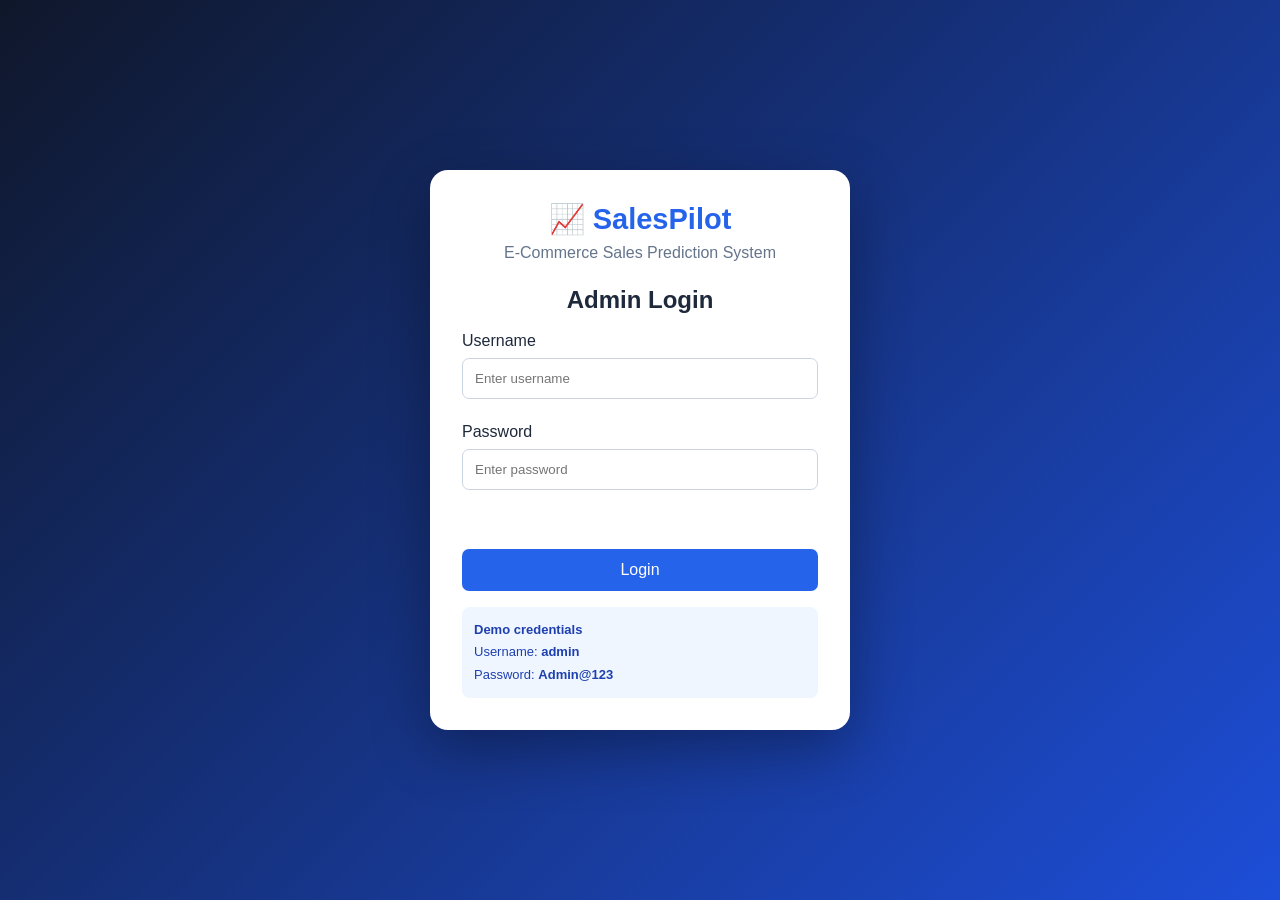
<file: 6.html>
<!DOCTYPE html>
<html lang="en">
<head>
<meta charset="UTF-8">
<meta name="viewport" content="width=device-width, initial-scale=1">
<title>SalesPilot - E-Commerce Sales Prediction</title>
<style>
*{box-sizing:border-box;margin:0;padding:0}
html{scroll-behavior:smooth}
body{font-family:Arial;background:#f1f5f9;color:#1e293b}
header{background:#0f172a;color:white;padding:20px;display:flex;justify-content:space-between;align-items:center;flex-wrap:wrap}
.logo{font-size:25px;font-weight:bold;color:#60a5fa}
nav{display:flex;flex-wrap:wrap;gap:10px}
nav a{color:white;text-decoration:none;padding:10px}
nav a:hover{color:#60a5fa}
main{max-width:1200px;margin:auto;padding:20px}
section{padding:25px 0;scroll-margin-top:20px}
.hero{background:linear-gradient(120deg,#0f172a,#2563eb);color:white;padding:50px 30px;border-radius:15px}
.hero h1{font-size:40px;margin-bottom:15px}
.hero p{line-height:1.8;margin-bottom:20px}
.btn{background:#2563eb;color:white;border:0;padding:12px 20px;border-radius:7px;cursor:pointer;margin-top:10px}
.btn:hover{background:#1d4ed8}
.cards{display:grid;grid-template-columns:repeat(auto-fit,minmax(180px,1fr));gap:15px;margin:20px 0}
.card{background:white;padding:20px;border-radius:12px;box-shadow:0 3px 10px #00000008;margin:15px 0}
.stat{font-size:28px;font-weight:bold;color:#2563eb;margin-top:10px}
.service-container{display:grid;grid-template-columns:repeat(auto-fit,minmax(220px,1fr));gap:20px}
.service-card{background:white;padding:25px;border-radius:12px}
.service-card h3{color:#2563eb;margin-bottom:12px}
.service-card p{line-height:1.6;color:#64748b}
input,select{width:100%;padding:12px;margin:8px 0;border:1px solid #cbd5e1;border-radius:7px}
label{display:block;margin-top:10px}
table{width:100%;border-collapse:collapse;min-width:450px}
th,td{padding:12px;border-bottom:1px solid #ddd;text-align:left}
th{background:#f8fafc}
.table{overflow-x:auto}
footer{text-align:center;background:#0f172a;color:white;padding:25px;margin-top:30px}
@media(max-width:600px){header{justify-content:center;text-align:center;gap:15px}.hero h1{font-size:28px}main{padding:12px}}
#loginScreen{position:fixed;inset:0;z-index:10000;display:flex;align-items:center;justify-content:center;padding:20px;background:linear-gradient(135deg,#0f172a,#1d4ed8)}
.login-box{width:100%;max-width:420px;background:#fff;padding:32px;border-radius:18px;box-shadow:0 20px 60px #0005}
.login-logo{text-align:center;font-size:29px;font-weight:bold;color:#2563eb;margin-bottom:8px}
.login-subtitle{text-align:center;color:#64748b;margin-bottom:24px}
.login-box h2{text-align:center;margin-bottom:18px}
.login-box input{margin:8px 0 14px}
.login-box .btn{width:100%;font-size:16px}
.login-error{color:#dc2626;min-height:20px;margin:5px 0 10px;font-size:14px}
.demo-login{background:#eff6ff;color:#1e40af;border-radius:8px;padding:12px;margin-top:16px;font-size:13px;line-height:1.7}
#appContent[hidden]{display:none!important}
.logout-btn{background:#dc2626;color:#fff;border:0;border-radius:7px;padding:10px 14px;cursor:pointer}
</style>
</head>
<body>

<div id="loginScreen">
 <div class="login-box">
  <div class="login-logo">📈 SalesPilot</div>
  <p class="login-subtitle">E-Commerce Sales Prediction System</p>
  <h2>Admin Login</h2>
  <form id="loginForm">
   <label>Username</label>
   <input id="loginUsername" type="text" placeholder="Enter username" required>
   <label>Password</label>
   <input id="loginPassword" type="password" placeholder="Enter password" required>
   <p id="loginError" class="login-error"></p>
   <button class="btn" type="submit">Login</button>
  </form>
  <div class="demo-login"><b>Demo credentials</b><br>Username: <b>admin</b><br>Password: <b>Admin@123</b></div>
 </div>
</div>

<div id="appContent" hidden>
<header>
 <div class="logo">📈 SalesPilot</div>
 <nav>
  <a href="#home">Home</a>
  <a href="#about">About</a>
  <a href="#services">Services</a>
  <a href="#dashboard">Dashboard</a>
  <a href="#products">Products</a>
  <a href="#sales">Sales</a>
  <a href="#prediction">Prediction</a>
  <a href="#history">History</a>
 </nav>
 <button class="logout-btn" id="logoutButton">Logout</button>
</header>

<main>
<section id="home">
 <div class="hero">
  <h1>Predict Your Sales.<br>Grow Your Business.</h1>
  <p>E-Commerce Sales Prediction System</p>
  <p>Manage products, record sales, monitor revenue, and estimate future product demand.</p>
  <a href="#dashboard"><button class="btn">Explore Dashboard →</button></a>
 </div>
</section>

<section id="about">
 <div class="card">
  <h2>About SalesPilot</h2>
  <p>SalesPilot is an E-Commerce Sales Prediction System designed to help businesses manage products, analyze sales performance, and estimate future demand.</p>
 </div>
</section>

<section id="services">
 <h2>Our Services</h2>
 <div class="service-container">
  <div class="service-card"><h3>📊 Sales Analytics</h3><p>Analyze sales and revenue performance.</p></div>
  <div class="service-card"><h3>🤖 Sales Prediction</h3><p>Estimate future product sales using historical data.</p></div>
  <div class="service-card"><h3>⚡ Live Dashboard</h3><p>Monitor sales and business performance.</p></div>
  <div class="service-card"><h3>📦 Product Management</h3><p>Add products and manage inventory.</p></div>
 </div>
</section>

<section id="dashboard">
 <h2>Dashboard Overview</h2>
 <div class="cards">
  <div class="card">Total Revenue<div class="stat" id="revenue">₹0</div></div>
  <div class="card">Units Sold<div class="stat" id="units">0</div></div>
  <div class="card">Total Products<div class="stat" id="productCount">0</div></div>
  <div class="card">Transactions<div class="stat" id="transactions">0</div></div>
 </div>
 <div class="card">
  <h3>Revenue Analytics</h3>
  <canvas id="salesChart" style="display:block;width:100%;height:340px"></canvas>
 </div>
</section>

<section id="products">
 <h2>Product Management</h2>
 <div class="card">
  <form id="productForm">
   <label>Product Name</label>
   <input id="productName" placeholder="Enter product name" required>
   <label>Product Price ₹</label>
   <input id="productPrice" type="number" min="1" required>
   <label>Product Stock</label>
   <input id="productStock" type="number" min="0" value="20" required>
   <button class="btn">Add Product</button>
  </form>
 </div>
 <div class="card">
  <h3>Product Inventory</h3>
  <div class="table">
   <table>
    <thead><tr><th>Product</th><th>Price</th><th>Stock</th><th>Sold</th><th>Action</th></tr></thead>
    <tbody id="productTable"></tbody>
   </table>
  </div>
 </div>
</section>

<section id="sales">
 <h2>Sales Data Entry</h2>
 <div class="card">
  <form id="salesForm">
   <label>Select Product</label>
   <select id="saleProduct" required></select>
   <label>Quantity Sold</label>
   <input id="saleQuantity" type="number" min="1" required>
   <button class="btn">Record Sale</button>
  </form>
  <p id="message" style="color:green;margin-top:15px"></p>
 </div>
</section>

<section id="prediction">
 <h2>Product Sales Prediction</h2>
 <div class="card">
  <form id="predictionForm">
   <label>Select Product</label>
   <select id="predictionProduct" required></select>
   <label>Prediction Period</label>
   <select id="predictionDays">
    <option value="7">Next 7 Days</option>
    <option value="30">Next 30 Days</option>
   </select>
   <button class="btn">Predict Sales</button>
  </form>
 </div>
 <div class="card">
  <h3>Prediction Result</h3>
  <p id="predictionResult">Select a product to predict sales.</p>
 </div>
</section>

<section id="history">
 <h2>Sales History</h2>
 <div class="card">
  <input id="searchSales" placeholder="Search product sales">
  <div class="table">
   <table>
    <thead><tr><th>Date</th><th>Product</th><th>Quantity</th><th>Price</th><th>Revenue</th></tr></thead>
    <tbody id="salesTable"></tbody>
   </table>
  </div>
 </div>
</section>
</main>

<footer>
 <p>© 2026 SalesPilot</p>
 <p>E-Commerce Sales Prediction System | College Project</p>
</footer>

<script>
let products=JSON.parse(localStorage.getItem("sp_products")||"null")||[
 {id:1,name:"Laptop",price:50000,stock:20},
 {id:2,name:"Mobile",price:20000,stock:30},
 {id:3,name:"Headphones",price:2500,stock:50}
];

let rawSales=JSON.parse(localStorage.getItem("sp_sales")||"[]");

products=products.map((p,index)=>({
 ...p,
 id:p.id??index+1,
 name:String(p.name??p.productName??`Product ${index+1}`),
 price:Number(p.price??p.productPrice??p.sellingPrice??0)||0,
 stock:Number(p.stock??p.quantity??p.availableStock??0)||0
}));

let sales=(Array.isArray(rawSales)?rawSales:[]).map(s=>{
 const product=products.find(p=>
  String(p.id)===String(s.pid??s.productId??s.product_id)||
  String(p.name).toLowerCase()===String(s.name??s.productName??s.product??"").toLowerCase()
 );
 const qty=Number(s.qty??s.quantity??s.units??s.soldQuantity??0);
 let price=Number(s.price??s.sellingPrice??s.selling_price??s.unitPrice??s.productPrice);
 if(!Number.isFinite(price))price=0;
 if(price===0&&Number.isFinite(Number(s.totalAmount??s.revenue??s.amount))&&qty>0){
  price=Number(s.totalAmount??s.revenue??s.amount)/qty;
 }
 if(price===0&&product)price=Number(product.price)||0;
 return {
  ...s,
  pid:s.pid??s.productId??s.product_id??product?.id,
  name:String(s.name??s.productName??s.product??product?.name??"Unknown product"),
  qty:Number.isFinite(qty)?qty:0,
  price:Number.isFinite(price)?price:0,
  date:s.date??s.saleDate??s.createdAt??new Date().toISOString()
 };
});

function save(){
 localStorage.setItem("sp_products",JSON.stringify(products));
 localStorage.setItem("sp_sales",JSON.stringify(sales));
}

function money(n){
 return "₹"+(Number(n)||0).toLocaleString("en-IN");
}

function safe(s){
 return String(s).replace(/[&<>"']/g,c=>({
  "&":"&amp;","<":"&lt;",">":"&gt;",'"':"&quot;","'":"&#39;"
 }[c]));
}

function render(){
 let options=products.map(p=>
  `<option value="${p.id}">${safe(p.name)} - ${money(p.price)}</option>`
 ).join("");

 document.getElementById("saleProduct").innerHTML=options||'<option value="">Add products first</option>';
 document.getElementById("predictionProduct").innerHTML=options||'<option value="">Add products first</option>';

 document.getElementById("productTable").innerHTML=products.map(p=>{
  let sold=sales.filter(s=>String(s.pid)===String(p.id))
   .reduce((a,s)=>a+(Number(s.qty)||0),0);
  return `<tr>
   <td>${safe(p.name)}</td><td>${money(p.price)}</td>
   <td>${p.stock}</td><td>${sold}</td>
   <td><button class="btn" onclick="deleteProduct(${p.id})">Delete</button></td>
  </tr>`;
 }).join("");

 let revenue=0,units=0;
 sales.forEach(s=>{
  const q=Number(s.qty)||0;
  const p=Number(s.price)||0;
  revenue+=q*p;
  units+=q;
 });

 document.getElementById("revenue").textContent=money(revenue);
 document.getElementById("units").textContent=units;
 document.getElementById("productCount").textContent=products.length;
 document.getElementById("transactions").textContent=sales.length;

 renderHistory();
 renderChart();
}

function renderHistory(){
 let q=document.getElementById("searchSales").value.toLowerCase();
 document.getElementById("salesTable").innerHTML=
 [...sales].reverse().filter(s=>String(s.name||"").toLowerCase().includes(q)).map(s=>`
 <tr>
  <td>${new Date(s.date).toLocaleString()}</td>
  <td>${safe(s.name)}</td>
  <td>${s.qty}</td>
  <td>${money(s.price)}</td>
  <td>${money(s.qty*s.price)}</td>
 </tr>`).join("");
}

function renderChart(){
 const canvas=document.getElementById("salesChart");
 if(!canvas)return;

 const width=Math.max(320,Math.floor(canvas.parentElement.clientWidth-40));
 const height=340;
 const dpr=window.devicePixelRatio||1;

 canvas.style.width="100%";
 canvas.style.height=height+"px";
 canvas.width=Math.floor(width*dpr);
 canvas.height=Math.floor(height*dpr);

 const ctx=canvas.getContext("2d");
 ctx.setTransform(dpr,0,0,dpr,0,0);
 ctx.clearRect(0,0,width,height);

 const values=products.map(product=>
  sales.filter(sale=>String(sale.pid)===String(product.id))
   .reduce((total,sale)=>total+(Number(sale.qty)||0)*(Number(sale.price)||0),0)
 );

 const maxValue=Math.max(0,...values);
 const chartMax=maxValue>0?maxValue*1.2:100;
 const left=82,right=width-18,top=24,bottom=height-68;
 const plotWidth=Math.max(1,right-left);
 const plotHeight=bottom-top;

 ctx.font="12px Arial";
 ctx.textAlign="right";
 ctx.textBaseline="middle";
 ctx.fillStyle="#64748b";

 for(let i=0;i<=4;i++){
  const value=chartMax*i/4;
  const y=bottom-plotHeight*i/4;
  ctx.beginPath();
  ctx.strokeStyle="#e2e8f0";
  ctx.moveTo(left,y);
  ctx.lineTo(right,y);
  ctx.stroke();
  ctx.fillText("₹"+Math.round(value).toLocaleString("en-IN"),left-9,y);
 }

 if(products.length===0){
  ctx.textAlign="center";
  ctx.fillStyle="#64748b";
  ctx.font="15px Arial";
  ctx.fillText("Add products to display the graph",width/2,height/2);
  return;
 }

 const slot=plotWidth/products.length;
 const barWidth=Math.max(4,Math.min(58,slot*.58));

 values.forEach((value,index)=>{
  const x=left+slot*index+(slot-barWidth)/2;
  const barHeight=value/chartMax*plotHeight;
  const y=bottom-barHeight;

  ctx.fillStyle="#2563eb";
  ctx.fillRect(x,y,barWidth,barHeight);

  ctx.textAlign="center";
  ctx.font="11px Arial";
  ctx.fillStyle="#1e293b";
  ctx.fillText("₹"+Math.round(value).toLocaleString("en-IN"),
   x+barWidth/2,Math.max(top+10,y-12));

  ctx.fillStyle="#475569";
  const name=String(products[index].name);
  ctx.fillText(name.length>13?name.slice(0,12)+"…":name,
   x+barWidth/2,bottom+22);
 });

 ctx.save();
 ctx.translate(17,height/2);
 ctx.rotate(-Math.PI/2);
 ctx.textAlign="center";
 ctx.fillStyle="#475569";
 ctx.font="12px Arial";
 ctx.fillText("Revenue (₹)",0,0);
 ctx.restore();
}

// ADD PRODUCT
document.getElementById("productForm").addEventListener("submit",function(e){
 e.preventDefault();

 let name=document.getElementById("productName").value.trim();
 let price=Number(document.getElementById("productPrice").value);
 let stock=Number(document.getElementById("productStock").value);

 if(!name||price<=0||stock<0||!Number.isInteger(stock)){
  alert("Enter valid product details");return;
 }

 if(products.some(p=>p.name.toLowerCase()===name.toLowerCase())){
  alert("Product already exists");return;
 }

 products.push({id:Date.now(),name,price,stock});
 save();
 render();
 this.reset();
 document.getElementById("productStock").value=20;
 alert("Product added successfully!");
});

// RECORD SALE
document.getElementById("salesForm").addEventListener("submit",function(e){
 e.preventDefault();

 let id=Number(document.getElementById("saleProduct").value);
 let qty=Number(document.getElementById("saleQuantity").value);
 let p=products.find(x=>Number(x.id)===id);

 if(!p){alert("Add products first");return;}
 if(!Number.isInteger(qty)||qty<1){alert("Enter valid quantity");return;}
 if(qty>p.stock){alert("Insufficient stock! Available: "+p.stock);return;}

 p.stock-=qty;
 sales.push({
  pid:p.id,name:p.name,qty,price:p.price,
  date:new Date().toISOString()
 });

 save();
 render();
 document.getElementById("saleQuantity").value="";
 document.getElementById("message").textContent="Sale recorded successfully!";
});

// DELETE PRODUCT
function deleteProduct(id){
 if(sales.some(s=>String(s.pid)===String(id))){
  alert("Product has sales history and cannot be deleted.");
  return;
 }
 if(confirm("Delete product?")){
  products=products.filter(p=>String(p.id)!==String(id));
  save();
  render();
 }
}

// PREDICTION
document.getElementById("predictionForm").addEventListener("submit",function(e){
 e.preventDefault();

 let id=Number(document.getElementById("predictionProduct").value);
 let days=Number(document.getElementById("predictionDays").value);
 let p=products.find(x=>Number(x.id)===id);

 if(!p){alert("Select a product");return;}

 let recent=sales.filter(s=>
  String(s.pid)===String(p.id)&&
  Date.now()-new Date(s.date).getTime()<=30*86400000
 );

 let sold=recent.reduce((a,s)=>a+(Number(s.qty)||0),0);
 let predicted=Math.round(sold/30*days);

 document.getElementById("predictionResult").innerHTML=
  "Product: "+safe(p.name)+
  "<br>Predicted Sales: "+predicted+" Units"+
  "<br>Predicted Revenue: "+money(predicted*p.price)+
  "<br><small>Based on "+sold+" units sold in last 30 days.</small>";
});

// SEARCH
document.getElementById("searchSales").addEventListener("input",renderHistory);

// INITIALIZE
render();

// LOGIN
const SALES_PILOT_USER="admin";
const SALES_PILOT_PASS="Admin@123";

function showSalesPilotApp(){
 document.getElementById("loginScreen").style.display="none";
 document.getElementById("appContent").hidden=false;
 requestAnimationFrame(()=>renderChart());
}

function showSalesPilotLogin(){
 document.getElementById("appContent").hidden=true;
 document.getElementById("loginScreen").style.display="flex";
 document.getElementById("loginPassword").value="";
}

document.getElementById("loginForm").addEventListener("submit",function(e){
 e.preventDefault();

 const username=document.getElementById("loginUsername").value.trim();
 const password=document.getElementById("loginPassword").value;
 const error=document.getElementById("loginError");

 if(username===SALES_PILOT_USER&&password===SALES_PILOT_PASS){
  sessionStorage.setItem("salespilot_logged_in","yes");
  error.textContent="";
  showSalesPilotApp();
 }else{
  error.textContent="Incorrect username or password.";
 }
});

document.getElementById("logoutButton").addEventListener("click",function(){
 sessionStorage.removeItem("salespilot_logged_in");
 showSalesPilotLogin();
});

if(sessionStorage.getItem("salespilot_logged_in")==="yes"){
 showSalesPilotApp();
}else{
 showSalesPilotLogin();
}

window.addEventListener("resize",()=>{
 if(!document.getElementById("appContent").hidden){
  requestAnimationFrame(renderChart);
 }
});
</script>
</div>
</body>
</html>
</file>
